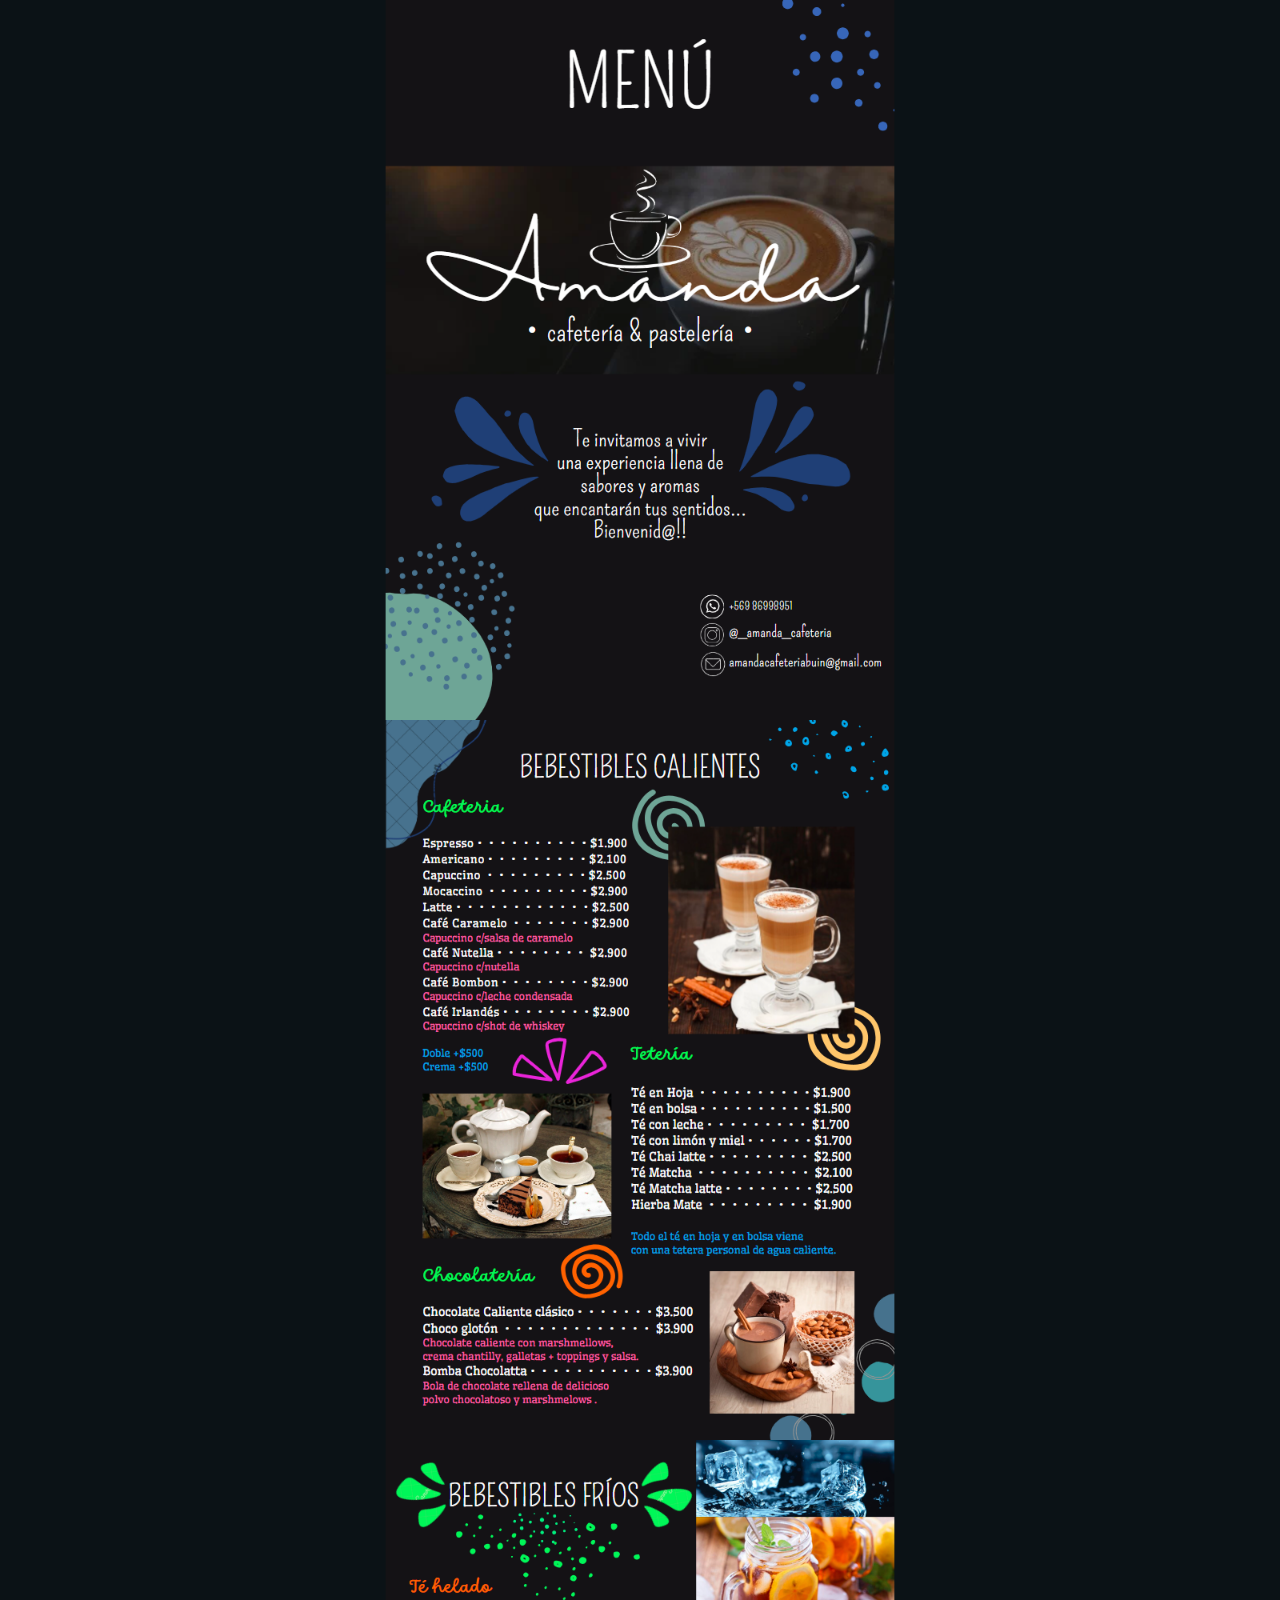
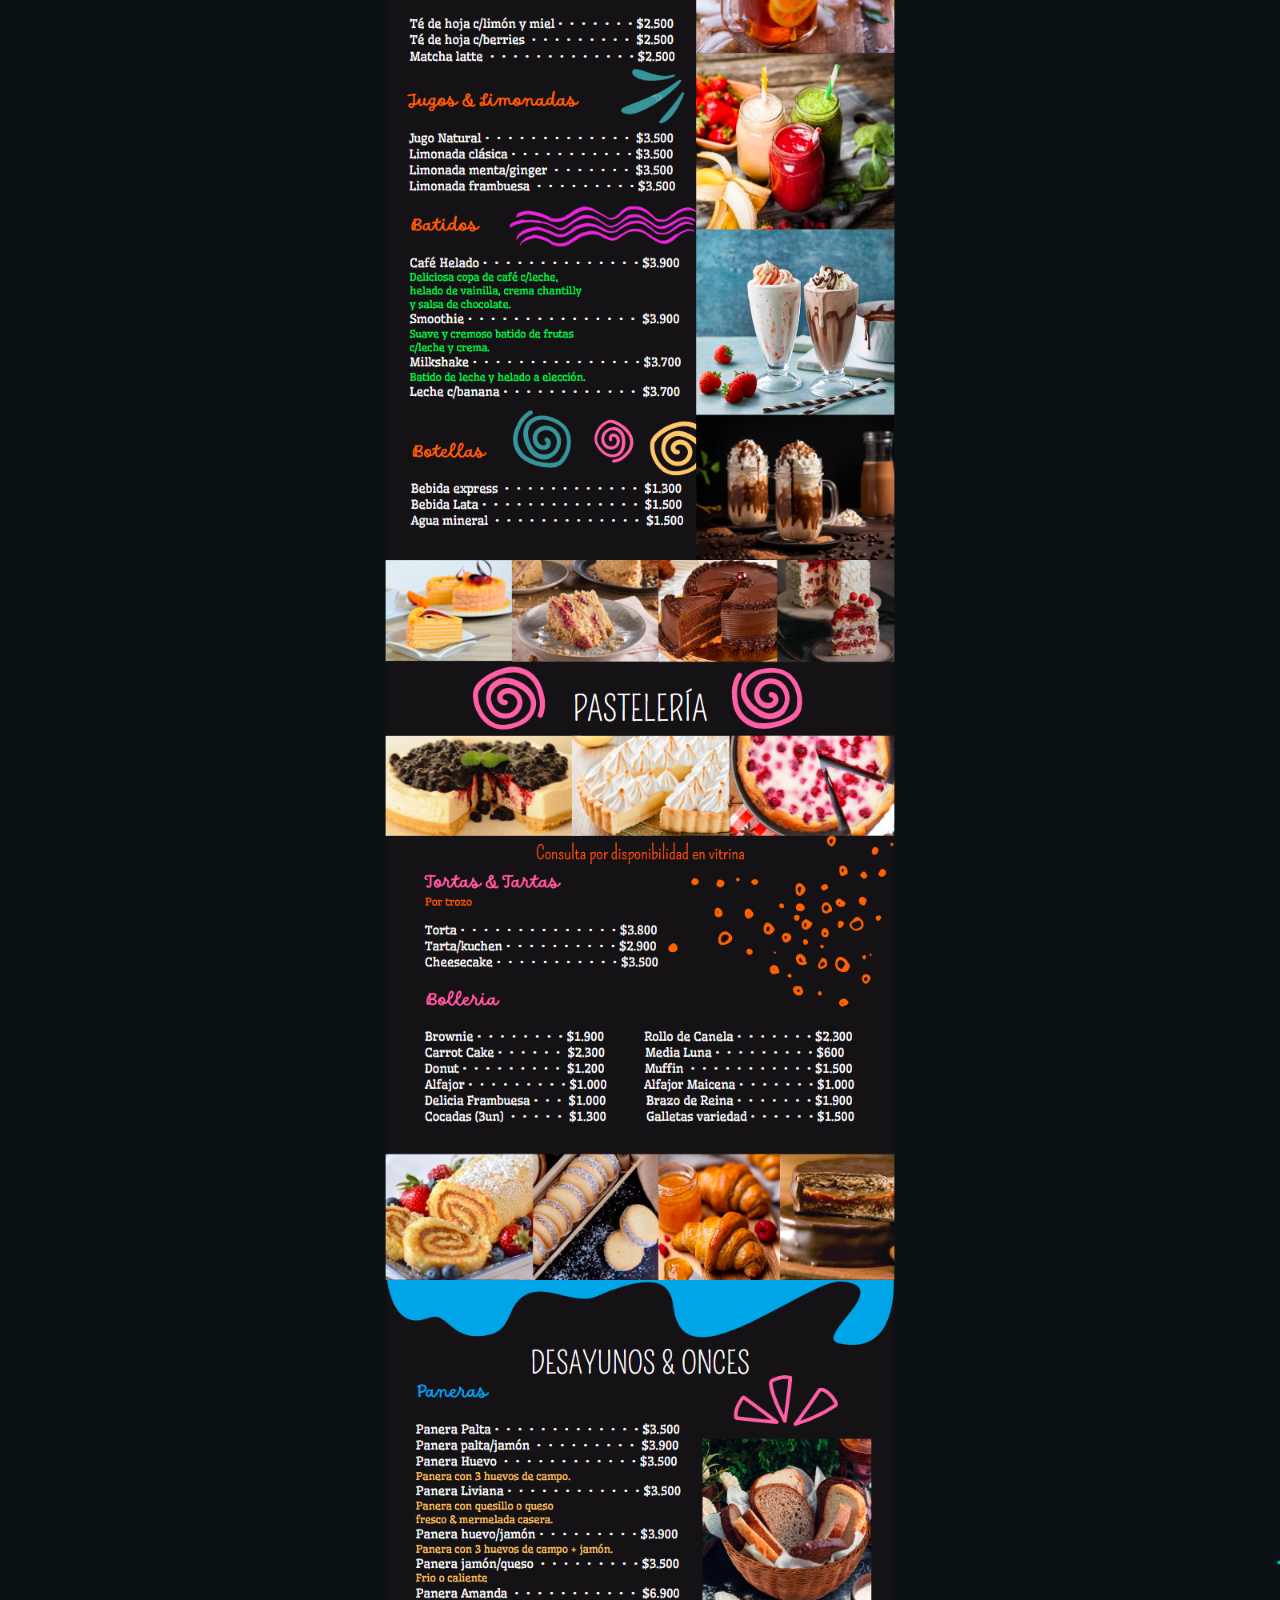
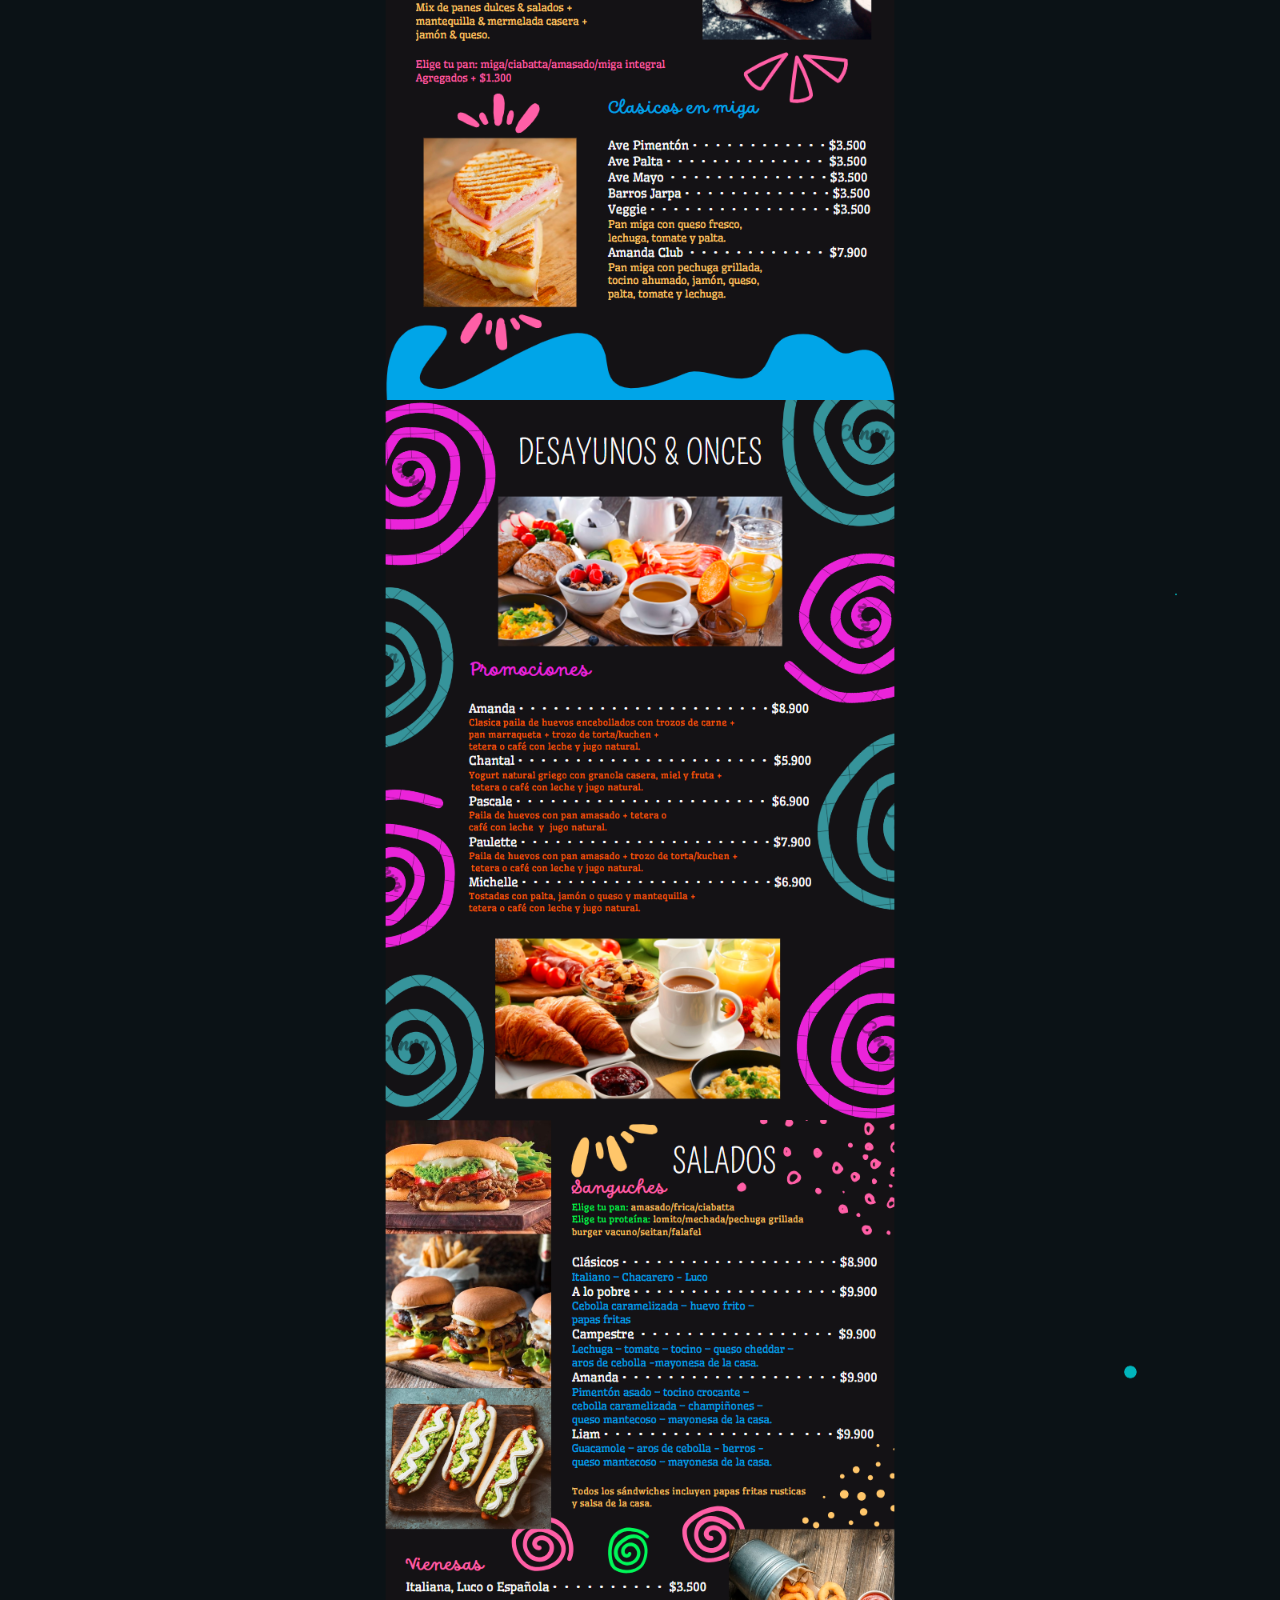
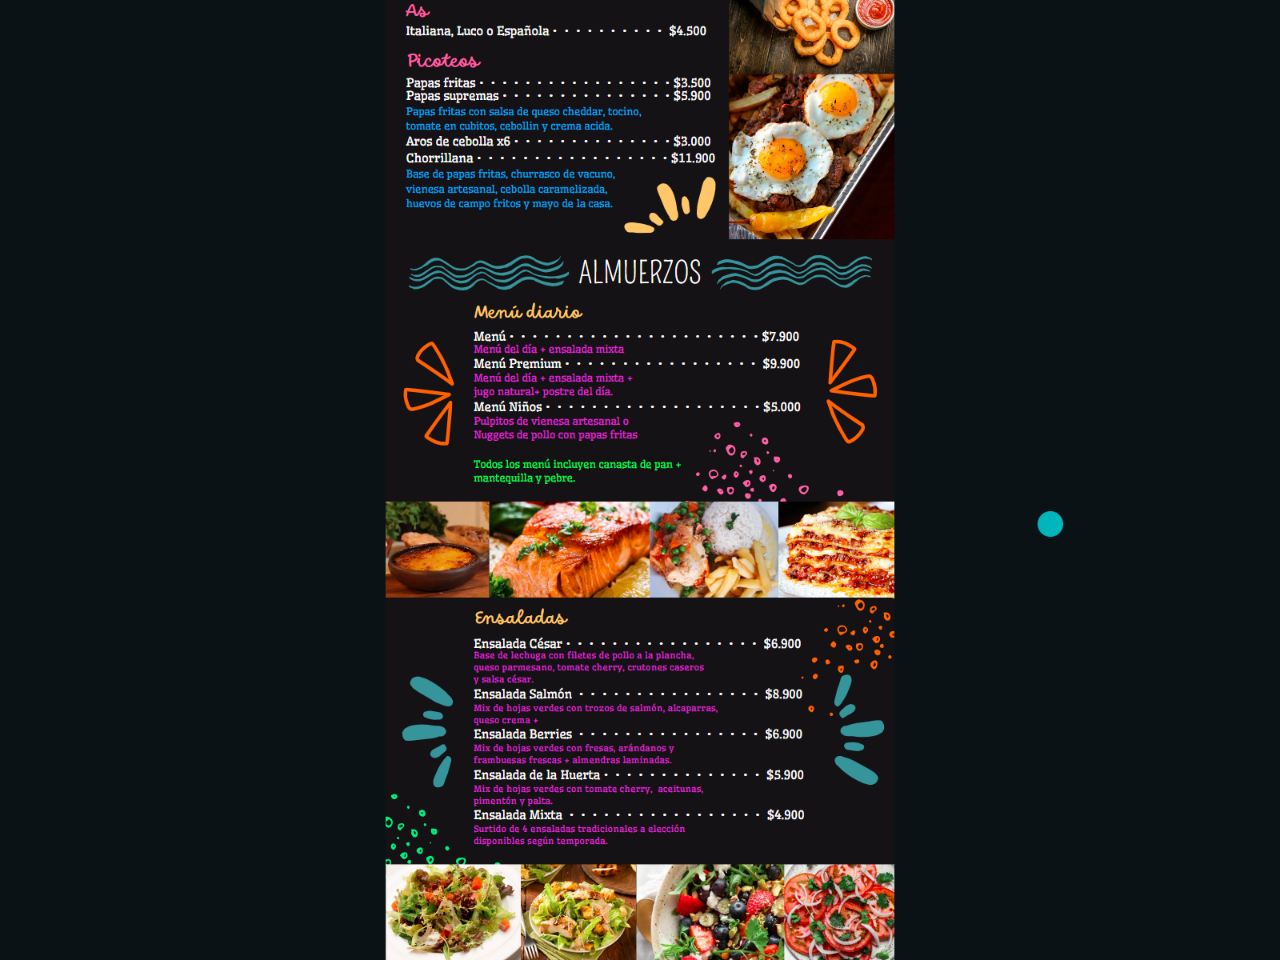
<file: menu.html>
<!DOCTYPE html>
<html lang="es">
<head>
    <meta charset="UTF-8">
    <meta name="viewport" content="width=device-width, initial-scale=1.0">
    <title>Menú Amanda</title>
    <link rel="stylesheet" href="./Assets/css/style.css">
</head>
<body>
   <div class="menu">
    <img src="./Assets/img/carta1.png">
    <img src="./Assets/img/carta2.png">
    <img src="./Assets/img/carta3.png">
    <img src="./Assets/img/carta4.png">
    <img src="./Assets/img/carta5.png">
    <img src="./Assets/img/carta6.png">
    <img src="./Assets/img/carta7.png">
    <img src="./Assets/img/carta8.png">
   </div>
</body>
</html>
</file>
<file: Assets/css/style.css>
.pacifico-regular {
    font-family: "Pacifico", cursive;
    font-weight: 400;
    font-style: normal;
}
  
.satisfy-regular {
    font-family: "Satisfy", cursive;
    font-weight: 400;
    font-style: normal;
}

.playwrite-de-grund-regular {
    font-family: "Playwrite DE Grund", cursive;
    font-optical-sizing: auto;
    font-weight: 400;
    font-style: normal;
}

body {
    margin: 0;
    padding: 0;
}

nav {
    display: flex;
    flex-direction: row;
    justify-content: space-between;
    align-items: center;
    grid-area: menu;
    background: #332B2C;
    color: #D1BEB6;
    padding: 15px;
    position: sticky;
    top: 0;
}

.logo {
    display: flex;
    flex-direction: row;
    justify-content: start;
    align-items: center;
    text-align: start;
}

.logo-img {
    width: 60px;
    height: 60px;
    border-radius: 100%;
}

.bars {
    display: block;
    font-size: 25px;
    cursor: pointer;
    margin-right: 30px;
}

ul {
    display: none;
    list-style-type: none;
    margin: 0;
    padding: 0;
    width: 100%;
    background-color: #332B2C;
}
  
li a {
    display: block;
    text-align: center;
    color: #D1BEB6;
    padding: 8px 16px;
    text-decoration: none;
}
  
li a:hover {
    background-color: #896E71;
    color: white;
}

header {
    grid-area: hero-section;
    display: flex;
    flex-direction: column;
    justify-content: center;
    align-items: center;
    text-align: center;
}

main {
    display: flex;
    flex-direction: column;
    justify-content: top;
    align-items: center;
    grid-area: seccion-principal;
    background: #d4cbc6;
}

h1 {
    margin: 20px;
    padding: 15px;
    font-size: 70px;
    font-family: "Satisfy", cursive;
    color: #5a0f22;
    word-wrap: break-word;
    text-align: center;
}

h2 {
    margin: 0 10% 0 10%;
    padding: 30px;
    padding-left: 50px;
    padding-right: 50px;
    font-family: "Playwrite DE Grund", cursive;
    font-size: 16px;
    color: #5a0f22;
    background-color: rgba(90, 15, 34, 0.4);
    text-align: center;
}

.productos {
    display: flex;
    flex-direction: row;
    flex-wrap: wrap;
    justify-content: center;
}

.card {
    display: flex;
    flex-direction: column;
    justify-content: space-between;
    align-items: center;
    text-align: center;
    margin: 15px;
    padding: 15px;
    position: relative;
} 

.galeria {
    border-radius: 100%;
    width: 200px;
    height: 200px;
    opacity: 0.6;
    transition: width 1s, height 1s, border-radius 1s, opacity 1.5s;
}

.galeria:hover {
    border-radius: 0%;
    width: 250px;
    height: 250px;
    opacity: 1;
}

.card-text {
  position: absolute;
  bottom: 15px;
  left: 14px;
  right: 0;
  border-radius: 100% 100% 0 0;
  background-color: rgba(90, 15, 34, 0.6);
  overflow: hidden;
  width: 90%;
  height: 0;
  transition: 1s ease;
}

.card:hover .card-text {
  height: 25%;
  align-items: center;
}

h3 {
    margin: 0;
    padding: 0;
    font-size: 25px;
    color: #e6dadb;
    font-family: "Playwrite DE Grund", cursive;
    white-space: nowrap; 
    position: absolute;
    overflow: hidden;
    top: 50%;
    left: 50%;
    transform: translate(-50%, -50%);
    -ms-transform: translate(-50%, -50%);
}

img {
    width: 100%;
}

.tarjetas { 
    width: 30%; 
    margin: 10px;
}

.boton {
    border: none;
    border-radius: 50px;
    cursor: pointer;
    font-family: "Pacifico", cursive;
    font-size: 50px;
    background: #3A112B;
    color: #D1BEB6;
    margin: 25px;
    padding: 20px;
    text-align: center;
    box-shadow: #3A112B;
    transition: font-size 0.5s, background 1s, color 1s;
}

.boton:hover {
    background: #E2677C;
    color: white;
    font-size: 70px;
}

.mapa {
    display: block;
    background-color: #3A112B;
    margin: 0 10% 2% 10%;
    width: 70%;
}

footer {
    grid-area: pie-de-pagina;  
    margin: 0;
    padding-top: 5%;
    display: flex;
    flex-direction: column;
    justify-content: space-around;
    align-items: center;
    background: #3A112B;
    color: #D1BEB6;
    font-family: 'Segoe UI', sans-serif;
}

.rrss {
    display: block;
    background-color: #3A112B;
    width: 100%;
}

.rrss2 {
    display: flex;
    flex-direction: row;
    justify-content: center;
    align-items: center;
    background-color: #3A112B;
}

.ig, .fb {
    margin: 15px;
    padding: 0;
    font-size: 30px;
    color: #D1BEB6;
    transition: font-size 0.5s, background-color 1s, color 1s;
}

.ig:hover, .fb:hover {
    font-size: 40px;
    background-color: #3A112B;
    color: #E2677C;
}

.rrss2 a {
    margin: 0;
    padding: 0;
}

.rrss2 a:hover {
    background-color: #3A112B;
    color: #896E71;
}

article {
    margin: 0%;
    padding: 0%;
}

i {
    font-size: 20px;
    margin: 10px;
}

p {  
    margin: 5%;
    padding: 0%;
    text-align: center;
}

div {
    display: grid;
    grid-template-columns: auto;
    grid-template-rows: auto auto auto;
    grid-template-areas:
    "menu"
    "hero-section"
    "seccion-principal"
    "pie-de-pagina";
}

.menu {
    display: flex;
    flex-direction: column;
    justify-content: center;
    align-items: center;
}

@media (min-width: 576px) {
    div{
    display: grid;
    grid-template-columns: 25% 75%;
    grid-template-rows: auto auto auto;
    grid-template-areas:
    "menu"
    "hero-section"
    "seccion-principal"
    "pie-de-pagina";
    }

    nav {
        grid-column-start: 1;
        grid-column-end: 1;
        grid-row-start: 1;
        grid-row-end: 3;
        flex-direction: column;
        justify-content: start;
        padding: 20px;
        position: sticky;
        top: 0;
    }

    .logo-img {
        width: 100px;
        height: 100px;
    }

    .bars {
        display: none;
    }

    .logo {
        position: sticky;
        top: 20px;
    }

    ul {
        display: block;
        position: sticky;
        top: 150px;
    }

    header {
        grid-column-start: 2;
        grid-column-end: 2;
        grid-row-start: 1;
        grid-row-end: 1;
    }

    main {
        grid-column-start: 2;
        grid-column-end: 2;
        grid-row-start: 2;
        grid-row-end: 4;
        display: flex;
        flex-direction: column;
        justify-content: center;  
        align-items: center;
    }

    .productos {
        display: flex;
        flex-direction: row;
        flex-wrap: wrap;
        justify-content: center;
    }

    footer {
        grid-column-start: 1;   
        grid-column-end: 1;
        grid-row-start: 3;
        grid-row-end: 3;
        position: sticky;
        bottom: 0;
    }
}
</file>
